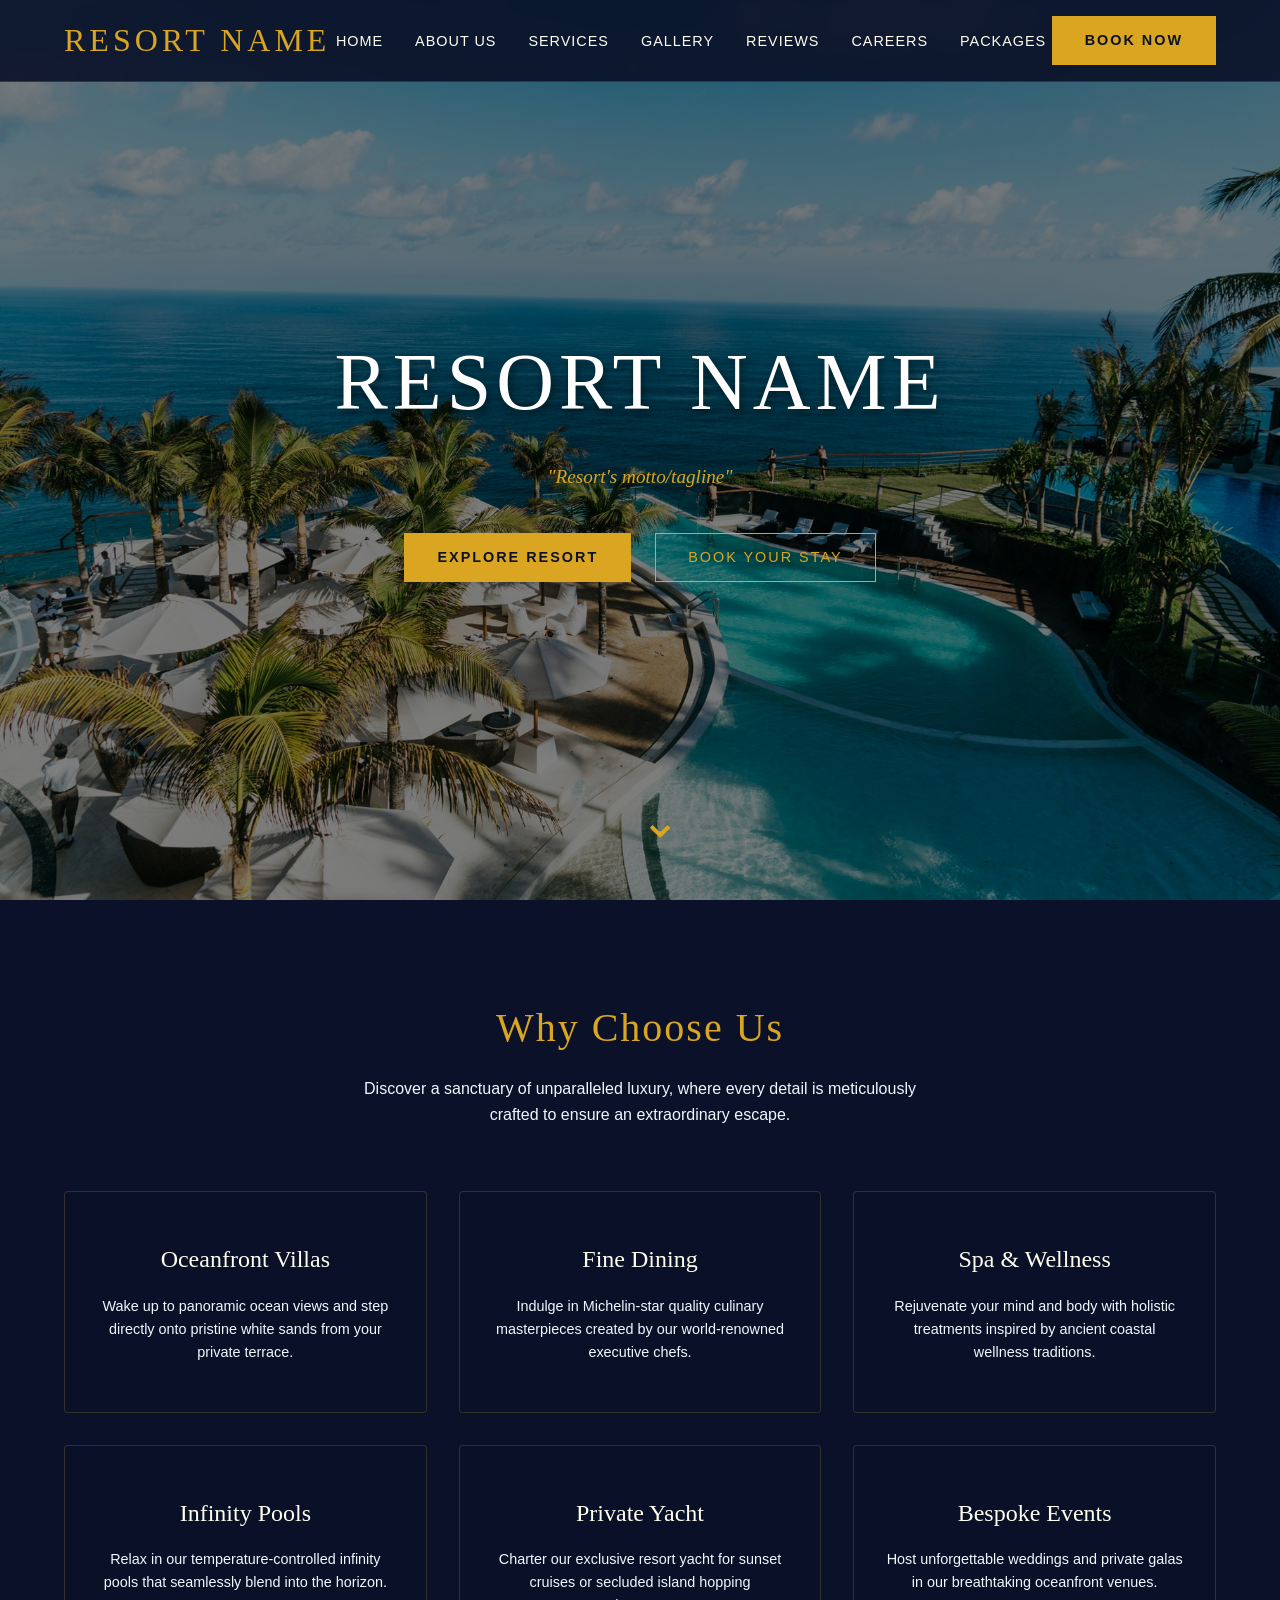
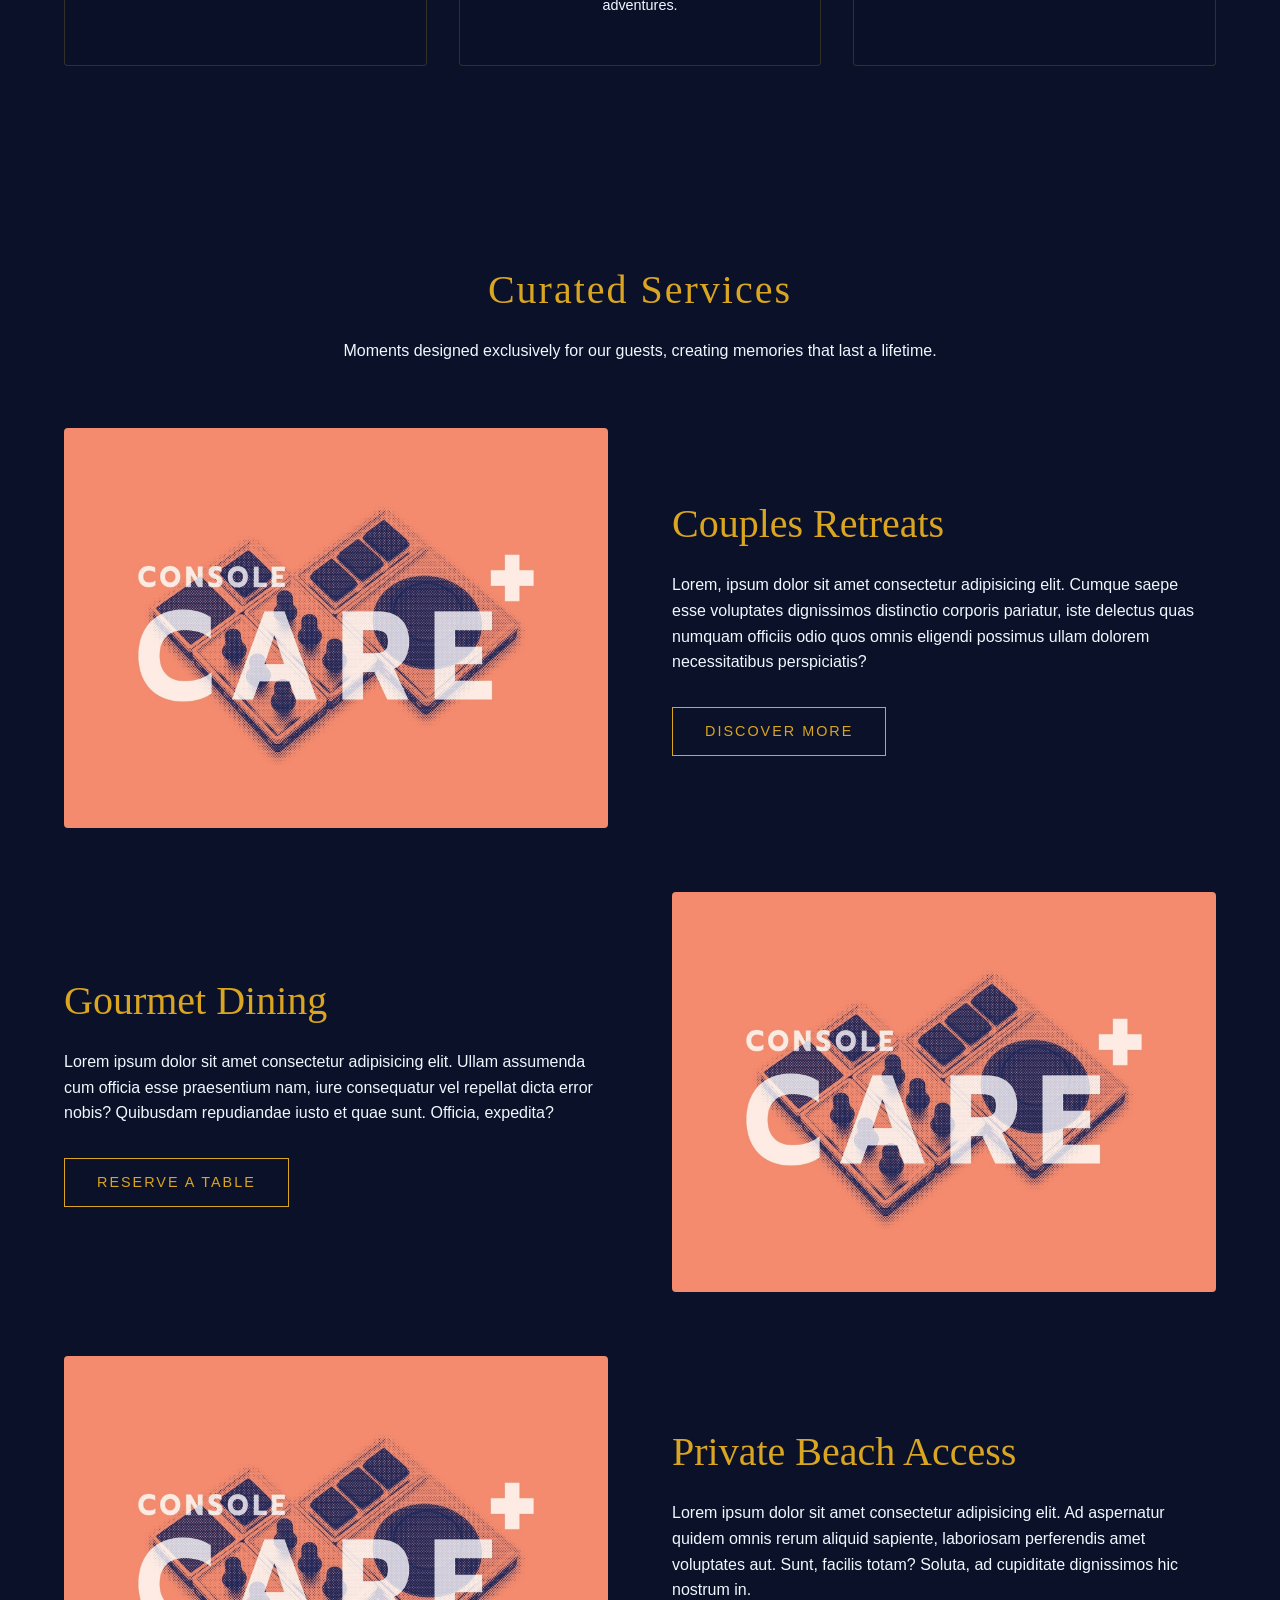
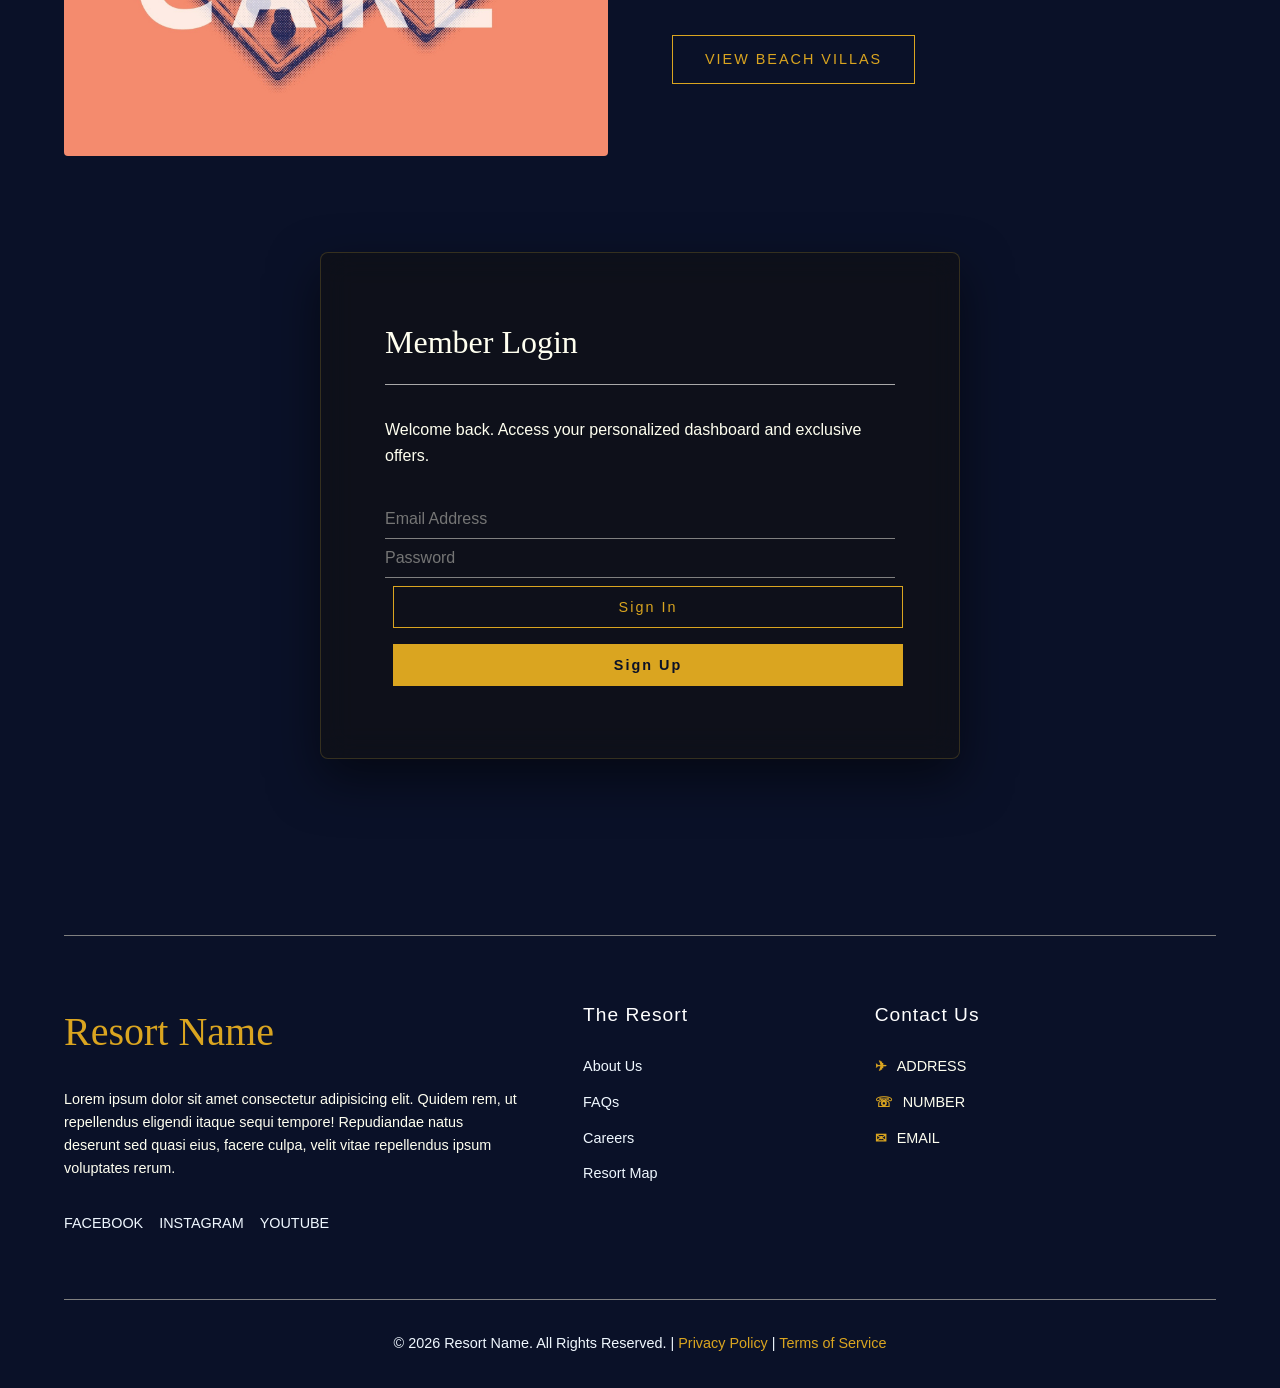
<file: index.html>
<!DOCTYPE html>
<html lang="en">
<head>
    <meta charset="UTF-8">
    <meta name="viewport" content="width=device-width, initial-scale=1.0">
    <title>Luxury Resort</title>
    <link rel="stylesheet" href="styles.css">
</head>
<body>

    <header id="header">
        <div class="nav-container">
            <a href="#" class="logo">RESORT NAME</a>
            <ul class="nav-links">
                <li><a href="index.html">HOME</a></li>
                <li><a href="#">ABOUT US</a></li>
                <li><a href="services.html">SERVICES</a></li>
                <li><a href="#">GALLERY</a></li>
                <li><a href="#">REVIEWS</a></li>
                <li><a href="#">CAREERS</a></li>
                <li><a href="#">PACKAGES</a></li>
            </ul>
            <a href="#book" class="btn btn-gold">BOOK NOW</a>
            <h1 class="triple-bar">≡</h1>
        </div>
    </header>

    <main>
        <section id="home" class="hero">
            <div class="hero-slides">
                <div class="slide active" style="background-image: url('images/slide-image-1.jpg');"></div>
                <div class="slide" style="background-image: url('images/slide-image-2.jpg');"></div>
                <div class="slide" style="background-image: url('images/slide-image-3.jpg');"></div>
            </div>
            
            <div class="hero-content fade-up">
                <h1>RESORT NAME</h1>
                <p>"Resort's motto/tagline"</p>
                <div class="hero-btns">
                    <a href="#services" class="btn btn-gold">EXPLORE RESORT</a>
                    <a href="#book" class="btn btn-outline">BOOK YOUR STAY</a>
                </div>
            </div>
            
            <a href="#about" class="scroll-arrow">⌄</a>
        </section>

        <section id="about" class="highlights">
            <div class="container">
                <h2 class="section-title fade-up">Why Choose Us</h2>
                <p class="section-subtitle fade-up">Discover a sanctuary of unparalleled luxury, where every detail is meticulously crafted to ensure an extraordinary escape.</p>
                
                <div class="grid-cards">
                    <div class="card fade-up">
                        <h3>Oceanfront Villas</h3>
                        <p>Wake up to panoramic ocean views and step directly onto pristine white sands from your private terrace.</p>
                    </div>
                    <div class="card fade-up">
                        <h3>Fine Dining</h3>
                        <p>Indulge in Michelin-star quality culinary masterpieces created by our world-renowned executive chefs.</p>
                    </div>
                    <div class="card fade-up">
                        <h3>Spa & Wellness</h3>
                        <p>Rejuvenate your mind and body with holistic treatments inspired by ancient coastal wellness traditions.</p>
                    </div>
                    <div class="card fade-up">
                        <h3>Infinity Pools</h3>
                        <p>Relax in our temperature-controlled infinity pools that seamlessly blend into the horizon.</p>
                    </div>
                    <div class="card fade-up">
                        <h3>Private Yacht</h3>
                        <p>Charter our exclusive resort yacht for sunset cruises or secluded island hopping adventures.</p>
                    </div>
                    <div class="card fade-up">
                        <h3>Bespoke Events</h3>
                        <p>Host unforgettable weddings and private galas in our breathtaking oceanfront venues.</p>
                    </div>
                </div>
            </div>
        </section>

        <section id="services" style="background-color: var(--navy-blue-shade);">
            <div class="container">
                <h2 class="section-title fade-up">Curated Services</h2>
                <p class="section-subtitle fade-up">Moments designed exclusively for our guests, creating memories that last a lifetime.</p>
                
                <div class="services-wrap">
                    <div class="services-row fade-up">
                        <div class="services-image">
                            <img src="images/sample.jpeg" alt="Couples Retreat">
                        </div>
                        <div class="services-content">
                            <h3>Couples Retreats</h3>
                            <p>Lorem, ipsum dolor sit amet consectetur adipisicing elit. Cumque saepe esse voluptates dignissimos distinctio corporis pariatur, iste delectus quas numquam officiis odio quos omnis eligendi possimus ullam dolorem necessitatibus perspiciatis?</p>
                            <a href="#" class="btn btn-outline">DISCOVER MORE</a>
                        </div>
                    </div>
                    
                    <div class="services-row fade-up">
                        <div class="services-image">
                            <img src="images/sample.jpeg" alt="Gourmet Dining">
                        </div>
                        <div class="services-content">
                            <h3>Gourmet Dining</h3>
                            <p>Lorem ipsum dolor sit amet consectetur adipisicing elit. Ullam assumenda cum officia esse praesentium nam, iure consequatur vel repellat dicta error nobis? Quibusdam repudiandae iusto et quae sunt. Officia, expedita?</p>
                            <a href="#" class="btn btn-outline">RESERVE A TABLE</a>
                        </div>
                    </div>
                    
                    <div class="services-row fade-up">
                        <div class="services-image">
                            <img src="images/sample.jpeg" alt="Private Beach">
                        </div>
                        <div class="services-content">
                            <h3>Private Beach Access</h3>
                            <p>Lorem ipsum dolor sit amet consectetur adipisicing elit. Ad aspernatur quidem omnis rerum aliquid sapiente, laboriosam perferendis amet voluptates aut. Sunt, facilis totam? Soluta, ad cupiditate dignissimos hic nostrum in.</p>
                            <a href="#" class="btn btn-outline">VIEW BEACH VILLAS</a>
                        </div>
                    </div>
                </div>
            </div>
        </section>

        <section class="membership">
                <div class="membership-box fade-up">                   
                    <div class="member-card">
                        <h3>Member Login</h3>
                        <p style="margin-bottom: 2rem;">Welcome back. Access your personalized dashboard and exclusive offers.</p>
                        <form action="#">
                            <input type="email" id="signin-email" placeholder="Email Address" required>
                            <input type="password" id="signin-password" placeholder="Password" required>
                            <button type="submit" class="btn btn-outline">Sign In</button>
                            <button type="button" class="btn btn-gold">Sign Up</button>
                        </form>
                    </div>
                </div>
        </section>

    </main>



    <footer>
        <div class="container" style="padding-bottom: 0;">
            <div class="footer-grid fade-up">
                <div class="footer-col">
                    <a href="#" class="footer-logo serif">Resort Name</a>
                    <p style="color: var(--text-light); margin-bottom: 1rem;">Lorem ipsum dolor sit amet consectetur adipisicing elit. Quidem rem, ut repellendus eligendi itaque sequi tempore! Repudiandae natus deserunt sed quasi eius, facere culpa, velit vitae repellendus ipsum voluptates rerum.</p>
                    <div class="social-links">
                        <a href="#">FACEBOOK</i></a>
                        <a href="#">INSTAGRAM</i></a>
                        <a href="#">YOUTUBE</i></a>
                    </div>
                </div>
                
                <div class="footer-col">
                    <h4>The Resort</h4>
                    <ul>
                        <li><a href="#">About Us</a></li>
                        <li><a href="#">FAQs</a></li>
                        <li><a href="#">Careers</a></li>
                        <li><a href="#">Resort Map</a></li>
                    </ul>
                </div>
                                
                <div class="footer-col">
                    <h4>Contact Us</h4>
                    <ul style="color: var(--text-light);">
                        <li><b>✈</b>ADDRESS</li>
                        <li><b>☏</b>NUMBER</li>    <!-- to be added later -->
                        <li><b>✉</b>EMAIL</li>
                    </ul>
                </div>
            </div>
            
            <div class="footer-bottom">
                <p>&copy; 2026 Resort Name. All Rights Reserved. | <a href="#" style="color: goldenrod;">Privacy Policy</a> | <a href="#" style="color: goldenrod;">Terms of Service</a></p>
            </div>
        </div>
    </footer>

    <script src="script.js"></script>
</body>
</html>
</file>
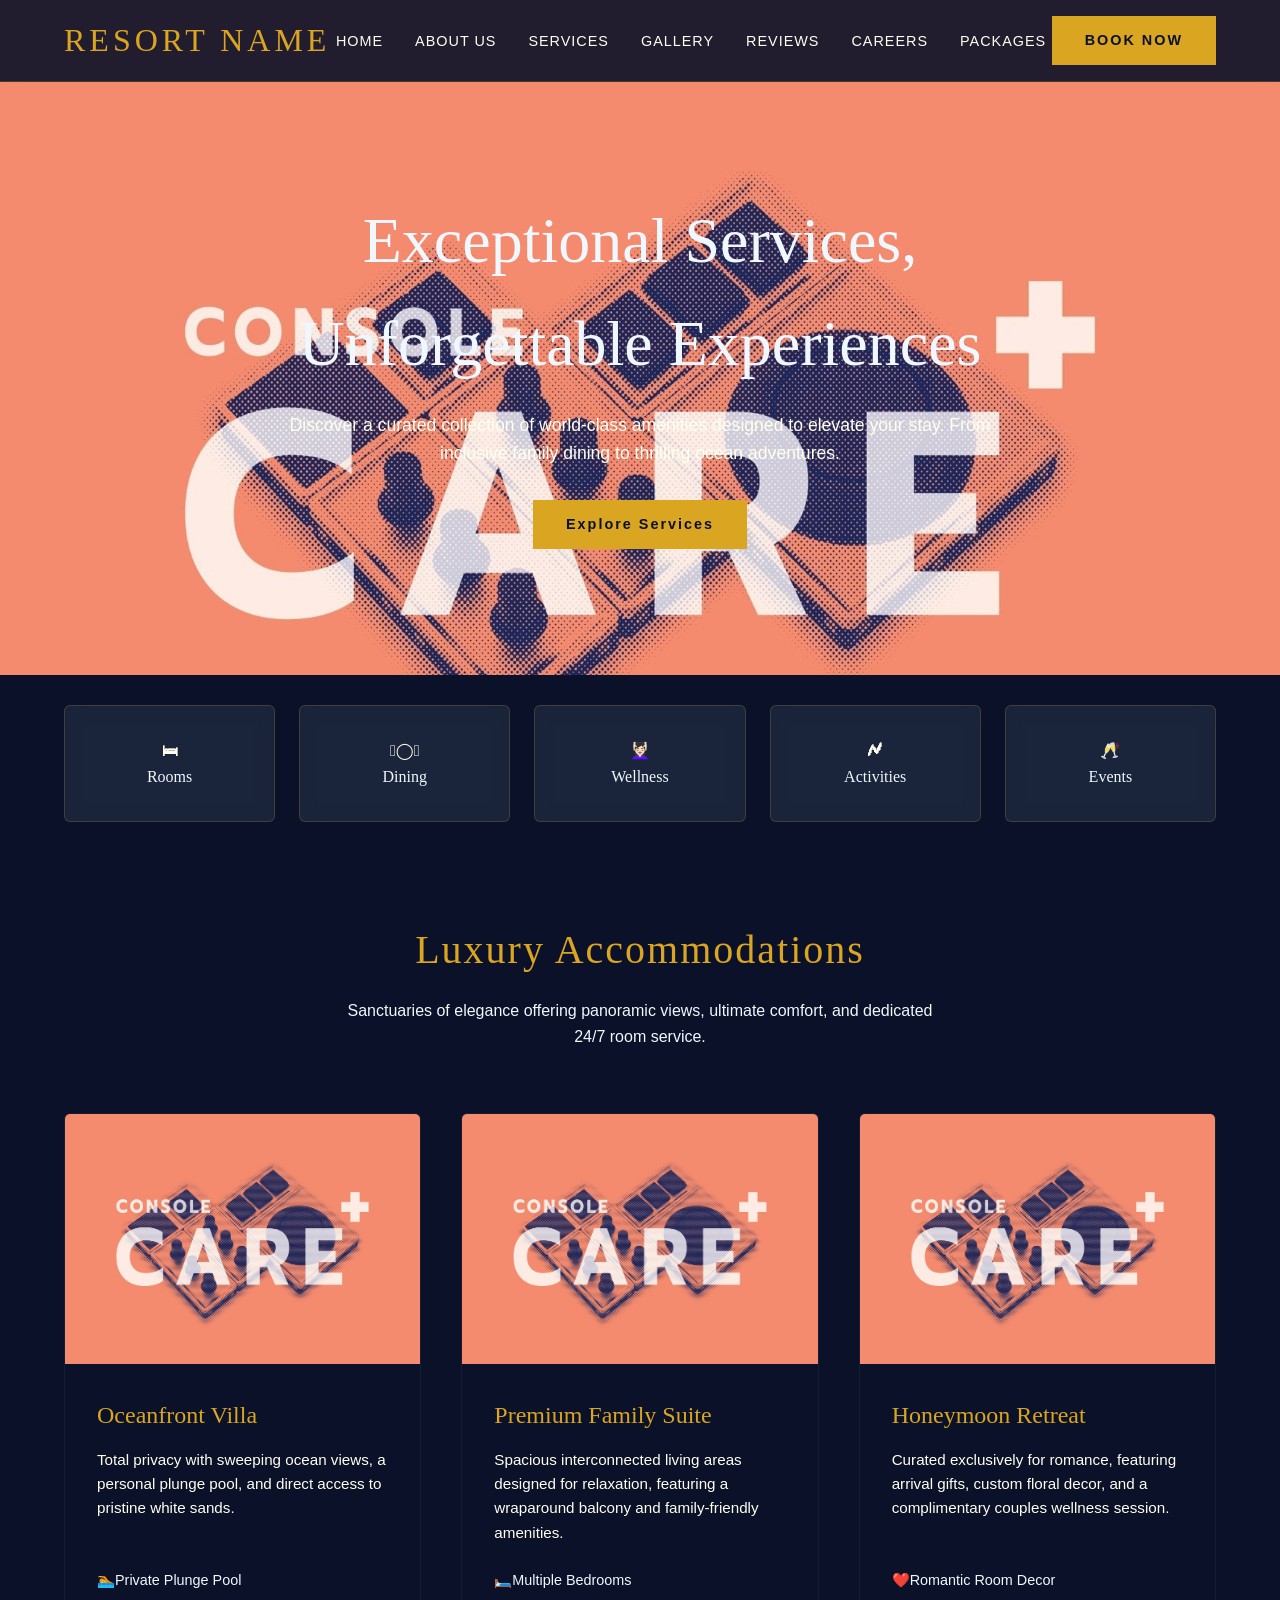
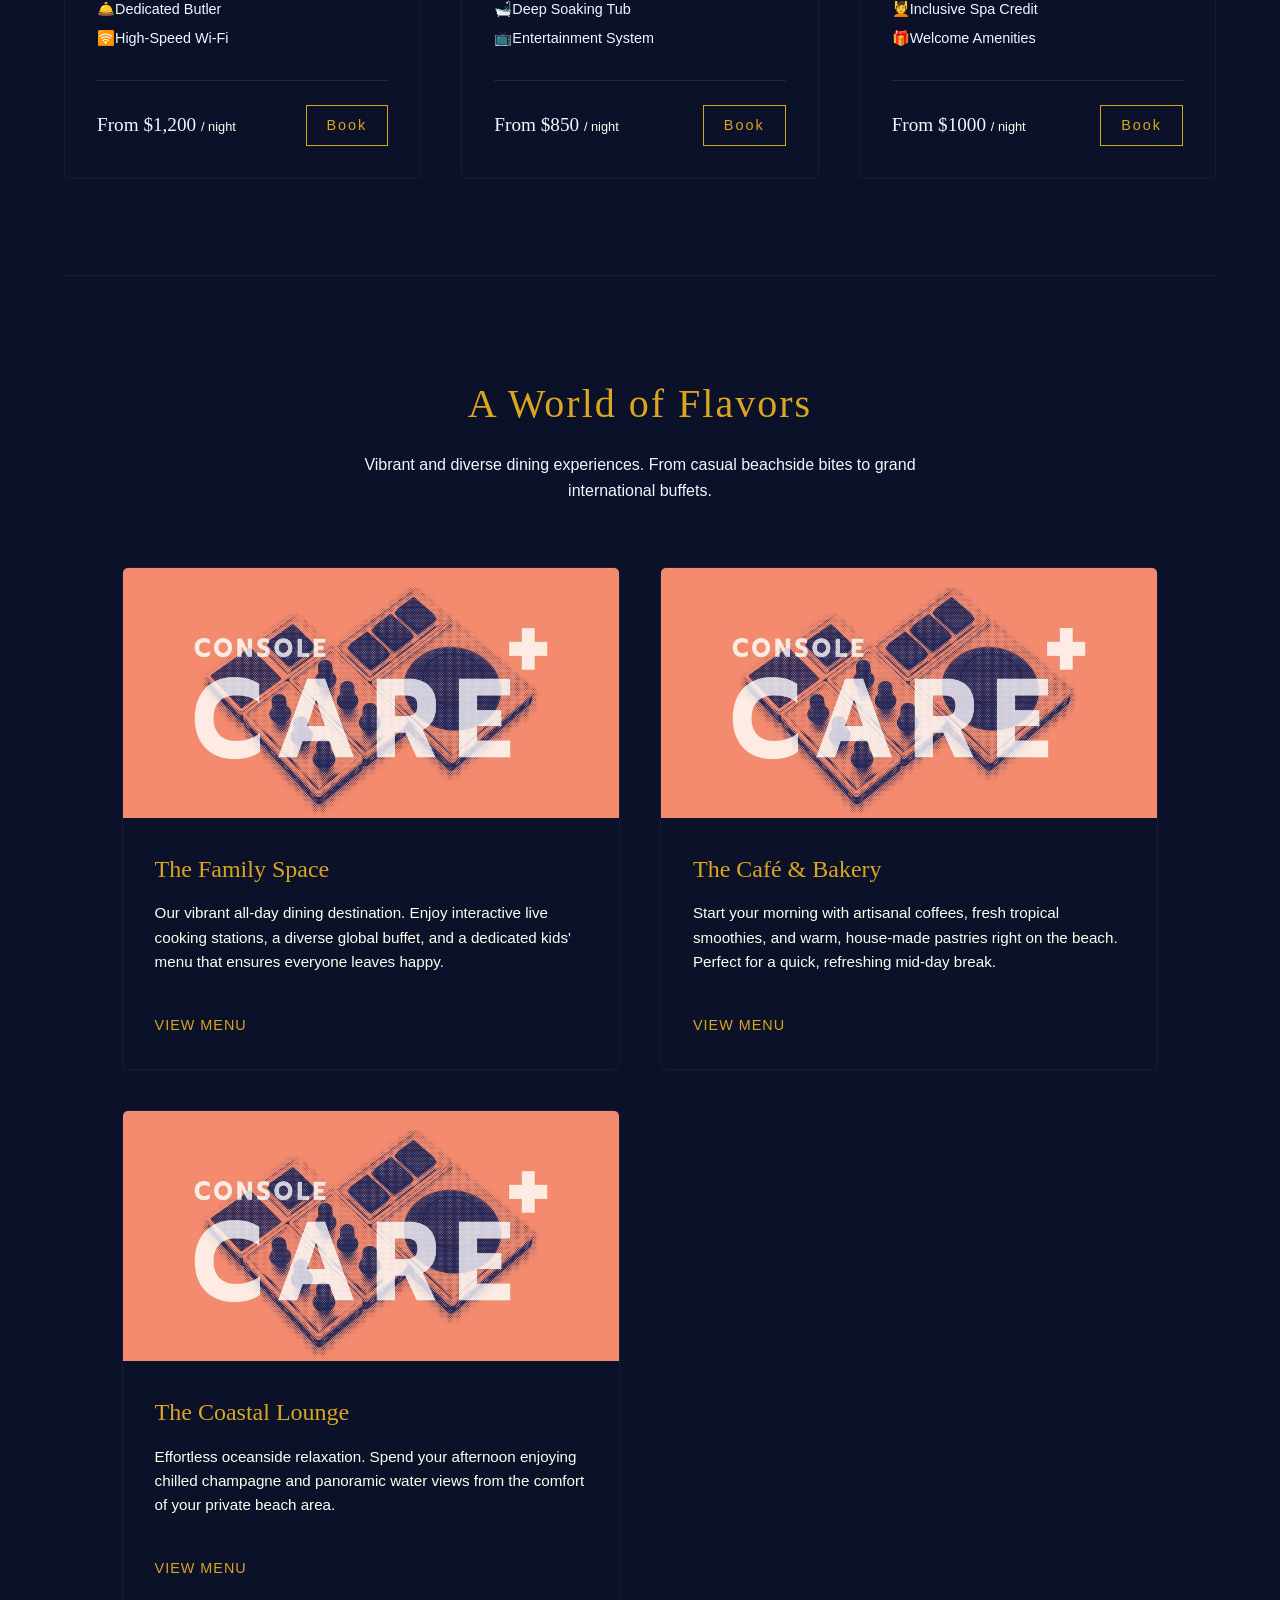
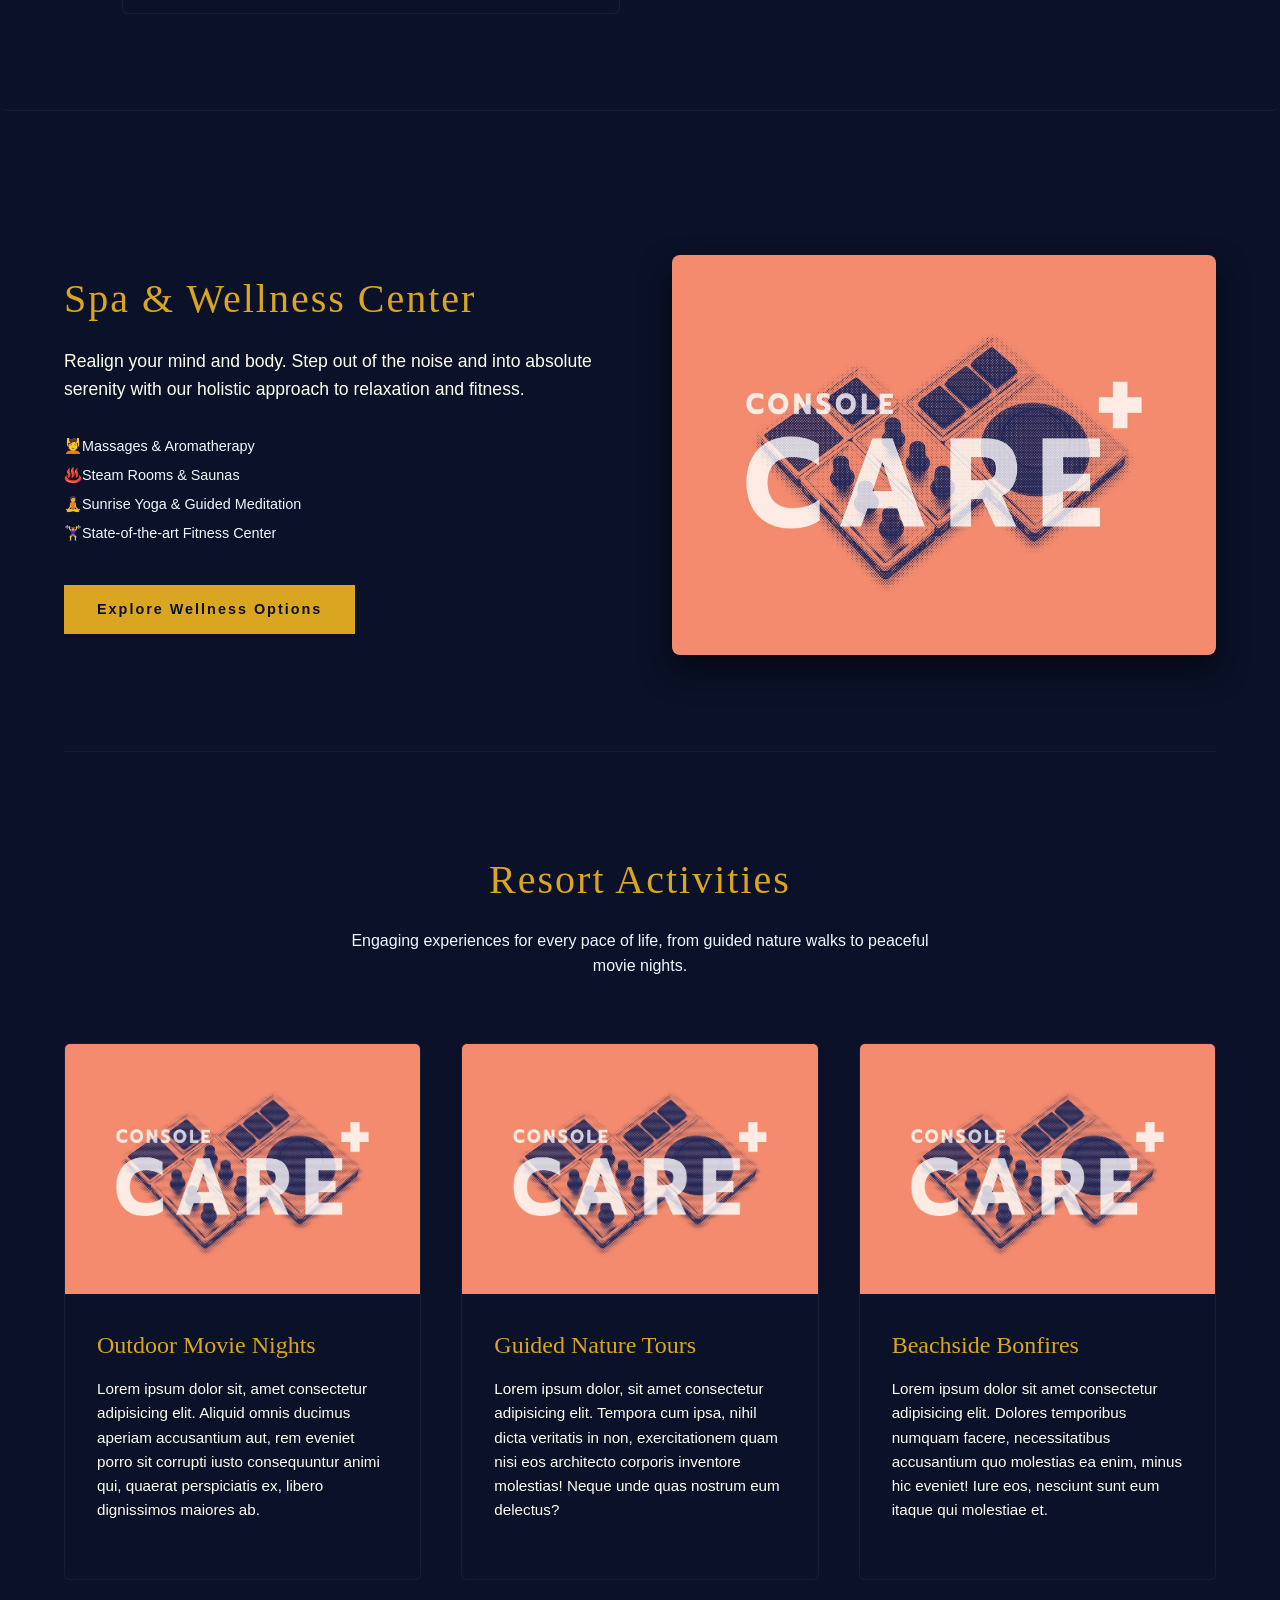
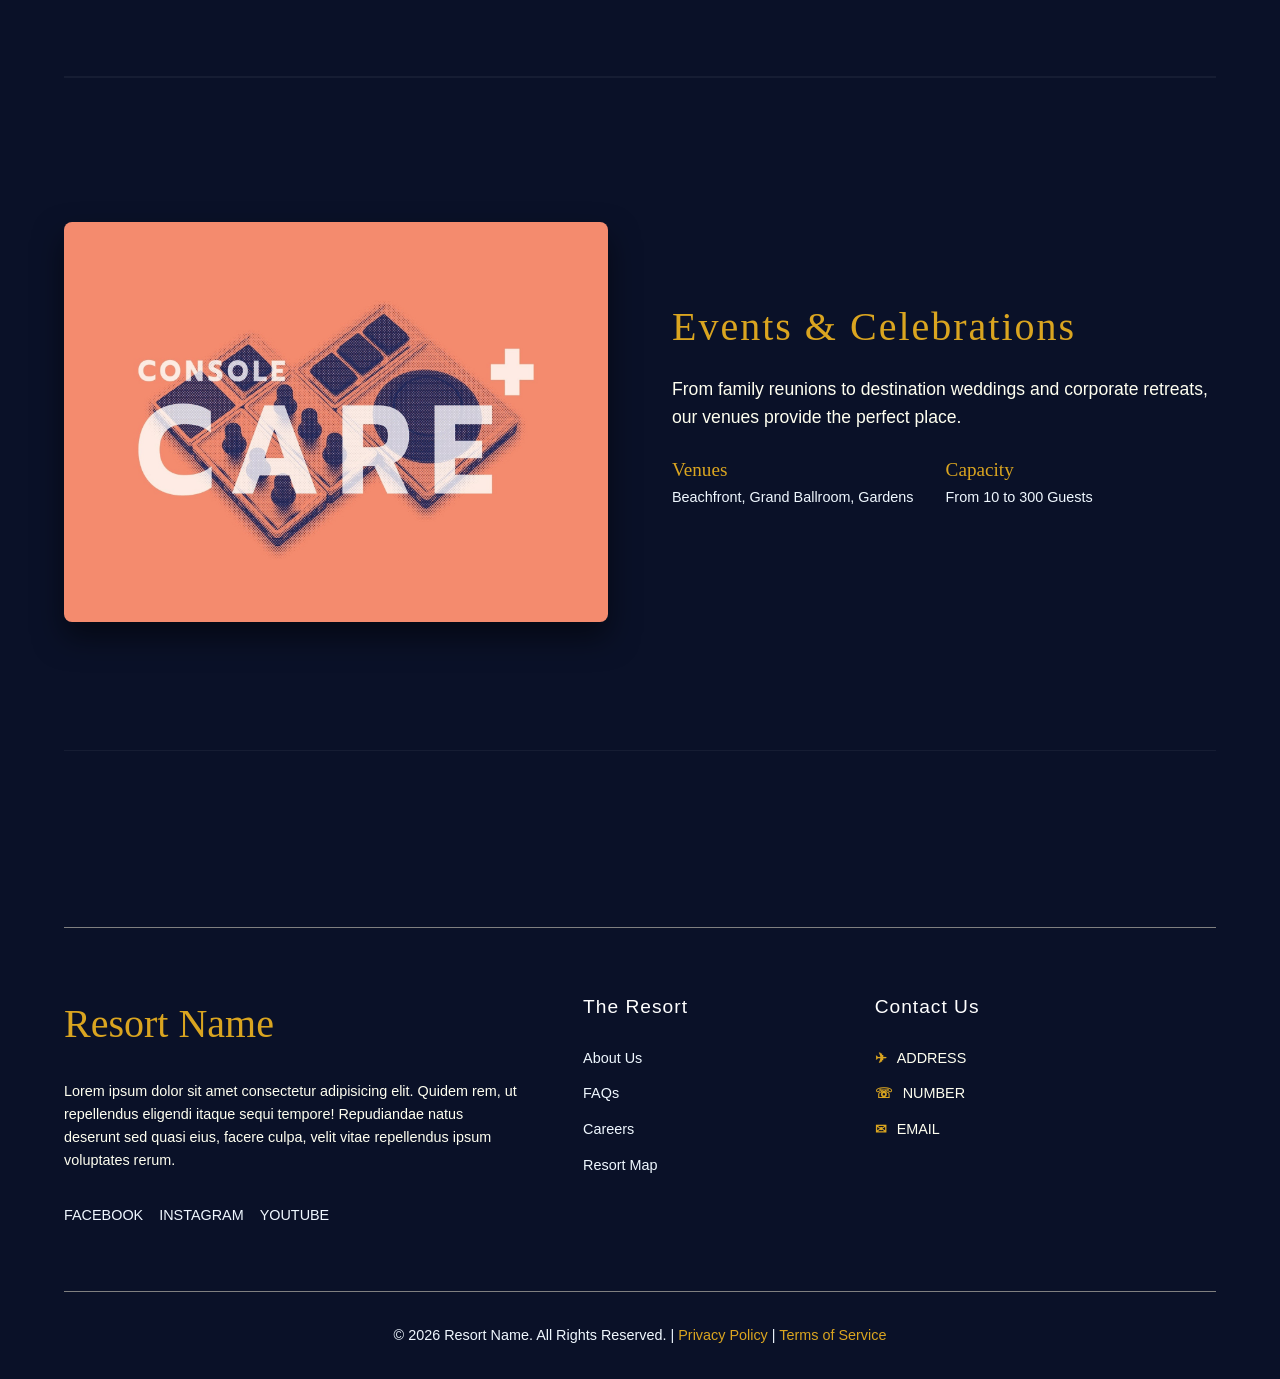
<file: services.html>
<!DOCTYPE html>
<html lang="en">
<head>
    <meta charset="UTF-8">
    <meta name="viewport" content="width=device-width, initial-scale=1.0">
    <title>Luxury Resort</title>
    <link rel="stylesheet" href="styles.css">
</head>
<body>

    <header id="header">
        <div class="nav-container">
            <a href="index.html" class="logo">RESORT NAME</a>
            <ul class="nav-links">
                <li><a href="index.html">HOME</a></li>
                <li><a href="#">ABOUT US</a></li>
                <li><a href="services.html">SERVICES</a></li>
                <li><a href="#">GALLERY</a></li>
                <li><a href="#">REVIEWS</a></li>
                <li><a href="#">CAREERS</a></li>
                <li><a href="#">PACKAGES</a></li>
            </ul>
            <a href="#" class="btn btn-gold">BOOK NOW</a>
            <h1 class="triple-bar">≡</h1>
        </div>
    </header>

    <main>
        <section class="services-hero">
            <div class="services-hero-content fade-up">
                <h1 class="serif">Exceptional Services, Unforgettable Experiences</h1>
                <p>Discover a curated collection of world-class amenities designed to elevate your stay. From inclusive family dining to thrilling ocean adventures.</p>
                <div>
                    <a href="#accommodations" class="btn btn-gold">Explore Services</a>
                </div>
            </div>
        </section>

        <div class="service-nav fade-up">
            <a href="#accommodations" class="service-card">
                <b>🛏</b>
                <h3 class="serif">Rooms</h3>
            </a>
            <a href="#dining" class="service-card">
                <b>𓌉◯𓇋</b>
                <h3 class="serif">Dining</h3>
            </a>
            <a href="#spa" class="service-card">
                <b>💆🏻‍♀️</b>
                <h3 class="serif">Wellness</h3>
            </a>
            <a href="#activities" class="service-card">
                <b>🗲</b>
                <h3 class="serif">Activities</h3>
            </a>
            <a href="#events" class="service-card">
                <b>🥂</b>
                <h3 class="serif">Events</h3>
            </a>
        </div>

        <section id="accommodations" class="service-section container">
            <div class="text-center fade-up">
                <h2 class="section-title">Luxury Accommodations</h2>
                <p class="section-subtitle">Sanctuaries of elegance offering panoramic views, ultimate comfort, and dedicated 24/7 room service.</p>
            </div>

            <div class="grid-3">

                <div class="premium-card fade-up">
                    <div class="card-img-box">
                        <img src="images/sample.jpeg" alt="Oceanfront Villa">
                    </div>
                    <div class="card-content">
                        <h3 class="serif">Oceanfront Villa</h3>
                        <p>Total privacy with sweeping ocean views, a personal plunge pool, and direct access to pristine white sands.</p>
                        <ul class="card-list">
                            <li><b>🏊</b> Private Plunge Pool</li>
                            <li><b>🛎️</b> Dedicated Butler</li>
                            <li><b>🛜</b> High-Speed Wi-Fi</li>
                        </ul>
                        <div class="card-footer">
                            <span style="font-family: Bodoni Moda, serif; font-size: 1.2rem; color: aliceblue;">From $1,200 <span style="font-size: 0.8rem; color: ivory; font-family: Poppins, sans-serif;">/ night</span></span>
                            <a href="#" class="btn btn-outline" style="padding: 8px 20px;">Book</a>
                        </div>
                    </div>
                </div>

                <div class="premium-card fade-up">
                    <div class="card-img-box">
                        <img src="images/sample.jpeg" alt="Premium Suite">
                    </div>
                    <div class="card-content">
                        <h3 class="serif">Premium Family Suite</h3>
                        <p>Spacious interconnected living areas designed for relaxation, featuring a wraparound balcony and family-friendly amenities.</p>
                        <ul class="card-list">
                            <li><b>🛏️</b> Multiple Bedrooms</li>
                            <li><b>🛁</b> Deep Soaking Tub</li>
                            <li><b>📺</b> Entertainment System</li>
                        </ul>
                        <div class="card-footer">
                            <span style="font-family: Bodoni Moda, serif; font-size: 1.2rem; color: aliceblue;">From $850 <span style="font-size: 0.8rem; color: ivory; font-family: Poppins, sans-serif;">/ night</span></span>
                            <a href="#" class="btn btn-outline" style="padding: 8px 20px;">Book</a>
                        </div>
                    </div>
                </div>

                <div class="premium-card fade-up">
                    <div class="card-img-box">
                        <img src="images/sample.jpeg" alt="Honeymoon Package">
                    </div>
                    <div class="card-content">
                        <h3 class="serif">Honeymoon Retreat</h3>
                        <p>Curated exclusively for romance, featuring arrival gifts, custom floral decor, and a complimentary couples wellness session.</p>
                        <ul class="card-list">
                            <li><b>❤️</b> Romantic Room Decor</li>
                            <li><b>💆</b> Inclusive Spa Credit</li>
                            <li><b>🎁</b> Welcome Amenities</li>
                        </ul>
                        <div class="card-footer">
                            <span style="font-family: Bodoni Moda, serif; font-size: 1.2rem; color: aliceblue;">From $1000 <span style="font-size: 0.8rem; color: ivory; font-family: Poppins, sans-serif;">/ night</span></span>
                            <a href="#" class="btn btn-outline" style="padding: 8px 20px;">Book</a>
                        </div>
                    </div>
                </div>
            </div>
        </section>

        <section id="dining" class="service-section container" style="background-color: var(--navy-blue-shade); border-radius: 8px; padding: 6rem 5%; width: 100%; max-width: 100%;">
            <div class="container" style="padding: 0;">
                <div class="text-center fade-up">
                    <h2 class="section-title">A World of Flavors</h2>
                    <p class="section-subtitle">Vibrant and diverse dining experiences. From casual beachside bites to grand international buffets.</p>
                </div>

                <div class="grid-3">
                    <div class="premium-card fade-up">
                        <div class="card-img-box">
                            <img src="images/sample.jpeg" alt="Family Restaurant">
                        </div>
                        <div class="card-content">
                            <h3 class="serif">The Family Space</h3>
                            <p>Our vibrant all-day dining destination. Enjoy interactive live cooking stations, a diverse global buffet, and a dedicated kids' menu that ensures everyone leaves happy.</p>
                            <a href="#" style="color: goldenrod; font-size: 0.9rem; text-transform: uppercase; letter-spacing: 1px; margin-top: 1rem; display: inline-block;">View Menu</a>
                        </div>
                    </div>

                    <div class="premium-card fade-up">
                        <div class="card-img-box">
                            <img src="images/sample.jpeg" alt="Beach Cafe">
                        </div>
                        <div class="card-content">
                            <h3 class="serif">The Café & Bakery</h3>
                            <p>Start your morning with artisanal coffees, fresh tropical smoothies, and warm, house-made pastries right on the beach. Perfect for a quick, refreshing mid-day break.</p>
                            <a href="#" style="color: goldenrod; font-size: 0.9rem; text-transform: uppercase; letter-spacing: 1px; margin-top: 1rem; display: inline-block;">View Menu</a>
                        </div>
                    </div>

                    <div class="premium-card fade-up">
                        <div class="card-img-box">
                            <img src="images/sample.jpeg" alt="Coastal Lounge">
                        </div>
                        <div class="card-content">
                            <h3 class="serif">The Coastal Lounge</h3>
                            <p>Effortless oceanside relaxation. Spend your afternoon enjoying chilled champagne and panoramic water views from the comfort of your private beach area.</p>
                            <a href="#" style="color: goldenrod; font-size: 0.9rem; text-transform: uppercase; letter-spacing: 1px; margin-top: 1rem; display: inline-block;">View Menu</a>
                        </div>
                    </div>
                </div>
            </div>
        </section>

        <section id="spa" class="service-section container">
            <div class="grid-2">
                <div class="fade-up">
                    <h2 class="section-title" style="text-align: left;">Spa & Wellness Center</h2>
                    <p style="color: ivory; margin-bottom: 2rem; font-size: 1.1rem;">Realign your mind and body. Step out of the noise and into absolute serenity with our holistic approach to relaxation and fitness.</p>
                    
                    <ul class="card-list" style="margin-bottom: 2.5rem;">
                        <li><b>💆</b> Massages & Aromatherapy</li>
                        <li><b>♨️</b> Steam Rooms & Saunas</li>
                        <li><b>🧘</b> Sunrise Yoga & Guided Meditation</li>
                        <li><b>🏋️‍♀️</b> State-of-the-art Fitness Center</li>
                    </ul>
                    
                    <a href="#" class="btn btn-gold">Explore Wellness Options</a>
                </div>
                <div class="event-banner fade-up">
                    <img src="images/sample.jpeg" alt="Spa and Wellness Room">
                </div>
            </div>
        </section>

        <section id="activities" class="service-section container">
            <div class="text-center fade-up">
                <h2 class="section-title">Resort Activities</h2>
                <p class="section-subtitle">Engaging experiences for every pace of life, from guided nature walks to peaceful movie nights.</p>
            </div>

            <div class="grid-3">

                <div class="premium-card fade-up">
                    <div class="card-img-box">
                        <img src="images/sample.jpeg" alt="Movie Nights">
                    </div>
                    <div class="card-content">
                        <h3 class="serif">Outdoor Movie Nights</h3>
                        <p>Lorem ipsum dolor sit, amet consectetur adipisicing elit. Aliquid omnis ducimus aperiam accusantium aut, rem eveniet porro sit corrupti iusto consequuntur animi qui, quaerat perspiciatis ex, libero dignissimos maiores ab.</p>
                    </div>
                </div>

                <div class="premium-card fade-up">
                    <div class="card-img-box">
                        <img src="images/sample.jpeg" alt="Nature Tours">
                    </div>
                    <div class="card-content">
                        <h3 class="serif">Guided Nature Tours</h3>
                        <p>Lorem ipsum dolor, sit amet consectetur adipisicing elit. Tempora cum ipsa, nihil dicta veritatis in non, exercitationem quam nisi eos architecto corporis inventore molestias! Neque unde quas nostrum eum delectus?</p>
                    </div>
                </div>

                <div class="premium-card fade-up">
                    <div class="card-img-box">
                        <img src="images/sample.jpeg" alt="Bonfire">
                    </div>
                    <div class="card-content">
                        <h3 class="serif">Beachside Bonfires</h3>
                        <p>Lorem ipsum dolor sit amet consectetur adipisicing elit. Dolores temporibus numquam facere, necessitatibus accusantium quo molestias ea enim, minus hic eveniet! Iure eos, nesciunt sunt eum itaque qui molestiae et.</p>
                    </div>
                </div>
            </div>
        </section>

        <section id="events" class="service-section container" style="border-top: 1px solid rgba(255,255,255,0.05); padding-bottom: 8rem;">
            <div class="grid-2">
                <div class="event-banner fade-up">
                    <img src="images/sample.jpeg" alt="Beachfront Event Setup">
                </div>
                <div class="fade-up">
                    <h2 class="section-title" style="text-align: left;">Events & Celebrations</h2>
                    <p style="color: ivory; margin-bottom: 1.5rem; font-size: 1.1rem;">From family reunions to destination weddings and corporate retreats, our venues provide the perfect place.</p>                    
                    <div style="display: flex; gap: 2rem; margin-bottom: 2.5rem;">
                        <div>
                            <h4 style="color: goldenrod; font-size: 1.2rem;" class="serif">Venues</h4>
                            <p style="color: aliceblue; font-size: 0.9rem;">Beachfront, Grand Ballroom, Gardens</p>
                        </div>
                        <div>
                            <h4 style="color: goldenrod; font-size: 1.2rem;" class="serif">Capacity</h4>
                            <p style="color: aliceblue; font-size: 0.9rem;">From 10 to 300 Guests</p>
                        </div>
                    </div>
                    
                </div>
            </div>
        </section>

    </main>

    <footer>
        <div class="container" style="padding-bottom: 0;">
            <div class="footer-grid fade-up">
                <div class="footer-col">
                    <a href="#" class="footer-logo serif">Resort Name</a>
                    <p style="color: ivory; margin-bottom: 1rem;">Lorem ipsum dolor sit amet consectetur adipisicing elit. Quidem rem, ut repellendus eligendi itaque sequi tempore! Repudiandae natus deserunt sed quasi eius, facere culpa, velit vitae repellendus ipsum voluptates rerum.</p>
                    <div class="social-links">
                        <a href="#">FACEBOOK</b></a>
                        <a href="#">INSTAGRAM</b></a>
                        <a href="#">YOUTUBE</b></a>
                    </div>
                </div>
                
                <div class="footer-col">
                    <h4>The Resort</h4>
                    <ul>
                        <li><a href="#">About Us</a></li>
                        <li><a href="#">FAQs</a></li>
                        <li><a href="#">Careers</a></li>
                        <li><a href="#">Resort Map</a></li>
                    </ul>
                </div>
                                
                <div class="footer-col">
                    <h4>Contact Us</h4>
                    <ul style="color: ivory;">
                        <li><b>✈</b>ADDRESS</li>
                        <li><b>☏</b>NUMBER</li>    <!-- to be added later -->
                        <li><b>✉</b>EMAIL</li>
                    </ul>
                </div>
            </div>
            
            <div class="footer-bottom">
                <p>&copy; 2026 Resort Name. All Rights Reserved. | <a href="#" style="color: goldenrod;">Privacy Policy</a> | <a href="#" style="color: goldenrod;">Terms of Service</a></p>
            </div>
        </div>
    </footer>

    <script src="script.js"></script>
</body>
</html>
</file>
<file: styles.css>
:root {
    --navy-blue-shade: #0A1128;
    --glass-bg: rgba(10, 17, 40, 0.6);
    --glass-border: rgba(212, 175, 55, 0.2);
    --transition: all 0.4s ease-out;
}

* {
    margin: 0;
    padding: 0;
    box-sizing: border-box;
}

body {
    font-family: Poppins, sans-serif;
    background-color: var(--navy-blue-shade);
    color: ivory;
    line-height: 1.6;
    overflow-x: hidden;
    scroll-behavior: smooth;
}

h1, h2, h3, h4, .serif {
    font-family: Bodoni Moda, serif;
    font-weight: 400;
}

a { 
    text-decoration: none; 
    color: inherit; 
}

ul { 
    list-style: none; 
}
img { 
    max-width: 100%; 
    height: auto; 
    display: block; }

/* Common section containers */
.section-title {
    text-align: center;
    font-size: 2.5rem;
    color: goldenrod;
    margin-bottom: 1rem;
    letter-spacing: 2px;
}
.section-subtitle {
    text-align: center;
    max-width: 600px;
    margin: 0 auto 4rem;
    color: aliceblue;
    font-weight: 300;
}
.container {
    width: 90%;
    max-width: 1400px;
    margin: 0 auto;
    padding: 6rem 0;
}

/* Buttons */
.btn {
    display: inline-block;
    padding: 12px 32px;
    font-family: Poppins, sans-serif;
    font-size: 0.9rem;
    letter-spacing: 2px;
    border: 1px solid goldenrod;
    transition: var(--transition);
    position: relative;
    overflow: hidden;
    z-index: 1;
}
.btn-gold {
    background-color: goldenrod;
    color: var(--navy-blue-shade);
    font-weight: 600;
}
.btn-gold:hover {
    background-color: darkgoldenrod;
    border-color: darkgoldenrod;
}
.btn-outline {
    background-color: transparent;
    color: goldenrod;
}
.btn-outline:hover {
    background-color: goldenrod;
    color: var(--navy-blue-shade);
}

/* Fade up animation */
.fade-up {
    opacity: 0;
    transform: translateY(40px);
    transition: opacity 0.8s ease-out, transform 0.8s ease-out;
}
.fade-up.visible {
    opacity: 1;
    transform: translateY(0);
}

/* Header bar */
header {
    position: fixed;
    top: 0;
    width: 100%;
    z-index: 1000;
    transition: var(--transition);
    background: rgba(10, 17, 40, 0.9);
    backdrop-filter: blur(10px);
    padding: 15px 0;
    border-bottom: 1px solid var(--glass-border);
}
.nav-container {
    display: flex;
    justify-content: space-between;
    align-items: center;
    width: 90%;
    max-width: 1400px;
    margin: 0 auto;
}
.logo {
    font-family: Bodoni Moda, serif;
    font-size: 2rem;
    color: goldenrod;
    letter-spacing: 4px;
}
.nav-links {
    display: flex;
    gap: 2rem;
}
.nav-links a {
    font-size: 0.9rem;
    letter-spacing: 1px;
    position: relative;
    transition: var(--transition);
}
.nav-links a:hover { 
    color: goldenrod; 
}

.triple-bar { 
    display: none; 
    font-size: 3.5rem; 
    color: goldenrod; 
}

/* Hero Section */
.hero {
    position: relative;
    height: 100vh;
    display: flex;
    align-items: center;
    justify-content: center;
    text-align: center;
    overflow: hidden;
}
.hero-slides {
    position: absolute;
    top: 0; left: 0; width: 100%; height: 100%;
    z-index: -2;
}
.slide {
    position: absolute;
    top: 0; left: 0; width: 100%; height: 100%;
    opacity: 0;
    transition: opacity 1.5s ease-in-out;
    background-size: cover;
    background-position: center;
    filter: brightness(50%);
}
.slide.active { 
    opacity: 1; animation: subtleZoom 10s infinite alternate; 
}

@keyframes subtleZoom {
    0% { transform: scale(1); }
    100% { transform: scale(1.05); }
}

.hero-content h1 {
    font-size: 5rem;
    color: white;
    margin-bottom: 1rem;
    letter-spacing: 5px;
    text-shadow: 2px 4px 10px rgba(0,0,0,0.5);
}
.hero-content p {
    font-size: 1.2rem;
    color: goldenrod;
    font-style: italic;
    margin-bottom: 2.5rem;
    font-family: Bodoni Moda, serif;
}
.hero-btns {
    display: flex;
    gap: 1.5rem;
    justify-content: center;
}
.scroll-arrow {
    position: absolute;
    bottom: 40px;
    left: 50%;
    font-size: 3rem;
    color: goldenrod;
}


/* Highlights Section */
.highlights { 
    background-color: var(--navy-blue-shade); 
}
.grid-cards {
    display: grid;
    grid-template-columns: repeat(auto-fit, minmax(350px, 1fr));
    gap: 2rem;
}
.card {
    background: var(--glass-bg);
    border: 1px solid var(--glass-border);
    padding: 3rem 2rem;
    text-align: center;
    transition: var(--transition);
    border-radius: 4px;
    position: relative;
    overflow: hidden;
}

.card:hover {
    transform: translateY(-10px);
    border-color: goldenrod;
    box-shadow: 0 15px 30px rgba(0,0,0,0.4);
}
.card:hover::before { opacity: 1; }

.card h3 {
    font-size: 1.5rem;
    margin-bottom: 1rem;
}
.card p {
    font-size: 0.9rem;
    color: aliceblue;
}

/* services */
.services-wrap {
    display: flex;
    flex-direction: column;
    gap: 4rem;
}
.services-row {
    display: flex;
    align-items: center;
    gap: 4rem;
}
.services-row:nth-child(even) {
    flex-direction: row-reverse;
}
.services-image {
    flex: 1;
    position: relative;
    overflow: hidden;
    border-radius: 4px;
}
.services-image img {
    width: 100%;
    height: 400px;
    object-fit: cover;
    transition: transform 0.8s ease;
}
.services-row:hover .services-image img { transform: scale(1.05); }
.services-content { flex: 1; }
.services-content h3 {
    font-size: 2.5rem;
    color: goldenrod;
    margin-bottom: 1rem;
}
.services-content p {
    color: aliceblue;
    margin-bottom: 2rem;
}

/* Sign in  */
.membership {
    background-color: var(--navy-blue-shade);
    position: relative;
    display: flex;
    justify-content: center;
    width: 100%;
}
.membership-box {
    display: flex;
    justify-content: center;
    width: 50%;
    background: rgba(18, 18, 18, 0.6);
    backdrop-filter: blur(15px);
    border: 1px solid var(--glass-border);
    padding: 4rem;
    border-radius: 8px;
    box-shadow: 0 20px 50px rgba(0,0,0,0.5);
}
.member-card h3 {
    font-size: 2rem;
    margin-bottom: 2rem;
    color: var(--gold);
    border-bottom: 1px solid darkgray;
    padding-bottom: 1rem;
}
form input {
    width: 100%;
    background: transparent;
    border: none;
    border-bottom: 1px solid gray;
    color: ivory;
    padding: 10px 0;
    font-size: 1rem;
    font-family: Poppins, sans-serif;
    outline: none;
    transition: var(--transition);
}

form button {
    width: 100%; 
    margin: 0.5rem;
}


/* Footer */
footer {
    background-color: var(--navy-blue-shade);
    padding: 5rem 0 2rem;
    font-size: 0.9rem;
}
.footer-grid {
    display: grid;
    grid-template-columns: 2fr 1fr 1.5fr;
    gap: 4rem;
    margin-bottom: 4rem;
    padding-top: 4rem;
    border-top: 1px solid gray;
}
.footer-logo {
    font-size: 2.5rem;
    color: goldenrod;
    margin-bottom: 1.5rem;
    display: inline-block;
}
.footer-col h4 {
    font-size: 1.2rem;
    margin-bottom: 1.5rem;
    color: white;
    font-family: Poppins, sans-serif;
    letter-spacing: 1px;
}
.footer-col ul li { 
    margin-bottom: 0.8rem; 
}
.footer-col ul li b { 
    color: goldenrod; 
    margin-right: 10px;
}
.footer-col ul a {
    color: aliceblue;
    transition: var(--transition);
}
.footer-col ul a:hover { 
    color: goldenrod; 
}
.social-links {
    display: flex;
    gap: 1rem;
    margin-top: 2rem;
}
.social-links a {
    transition: var(--transition);
    color: aliceblue;

}
.social-links a:hover {
    color: goldenrod;
    transform: translateY(-5px);
}
.footer-bottom {
    text-align: center;
    padding-top: 2rem;
    border-top: 1px solid gray;
    color: aliceblue;
}

/* Services webpage  */

.services-hero {
    position: relative;
    height: 75vh;
    display: flex;
    align-items: center;
    justify-content: center;
    text-align: center;
    background: url(images/sample.jpeg) center/cover no-repeat;
    background-attachment: fixed;
}
.services-hero-content {
    position: relative;
    z-index: 1;
    max-width: 800px;
    padding: 0 20px;
    margin-top: 4rem;
}
.services-hero-content h1 {
    font-size: 4rem;
    color: aliceblue;
    margin-bottom: 1rem;
}
.services-hero-content p {
    color: ivory;
    font-size: 1.1rem;
    margin-bottom: 2rem;
}
.services-hero-content div {
    display: flex; 
    gap: 1rem; 
    justify-content: center;
}
.service-nav {
    display: grid;
    grid-template-columns: repeat(auto-fit, minmax(180px, 1fr));
    gap: 1.5rem;
    padding: 0 5%;
    margin-top: -50px;
    position: relative;
    z-index: 10;
}
.service-card {
    background: rgba(198, 239, 245, 0.088);
    backdrop-filter: blur(10px);
    border: 1px solid var(--glass-border);
    padding: 2rem 1rem;
    text-align: center;
    border-radius: 6px;
    transition: var(--transition);
    margin-top: 5rem;
}
.service-card:hover {
    transform: translateY(-10px);
    border-color: goldenrod;
    background: var(--navy-blue-shade);
    box-shadow: 0 10px 25px rgba(0,0,0,0.5);
}
.service-card i {
    font-size: 2rem;
    color: goldenrod;
    margin-bottom: 1rem;
    transition: transform 0.3s ease;
}
.service-card:hover i { 
    transform: scale(1.1); 
}
.service-card h3 { 
    font-size: 1rem; 
    color: aliceblue; 
}
.service-section {
    padding: 6rem 0;
    border-bottom: 1px solid rgba(253, 251, 247, 0.05);
}
.grid-2 {
    display: grid;
    grid-template-columns: 1fr 1fr;
    gap: 4rem;
    align-items: center;
    margin-top: 3rem;
}
.grid-3 {
    display: grid;
    grid-template-columns: repeat(auto-fit, minmax(320px, 1fr));
    gap: 2.5rem;
    margin-top: 3rem;
}

.premium-card {
    background: var(--navy-blue-shade);
    border-radius: 6px;
    overflow: hidden;
    border: 1px solid rgba(255,255,255,0.05);
    transition: var(--transition);
    display: flex;
    flex-direction: column;
    height: 100%;
}
.premium-card:hover {
    transform: translateY(-8px);
    border-color: var(--glass-border);
    box-shadow: 0 15px 35px rgba(0,0,0,0.4);
}
.card-img-box {
    position: relative;
    height: 250px;
    overflow: hidden;
}
.card-img-box img {
    width: 100%;
    height: 100%;
    object-fit: cover;
    transition: transform 0.8s ease;
}
.premium-card:hover .card-img-box img {
    transform: scale(1.1);
}
.card-content {
    padding: 2rem;
    flex-grow: 1;
    display: flex;
    flex-direction: column;
}
.card-content h3 { 
    font-size: 1.5rem; 
    color: goldenrod; 
    margin-bottom: 0.8rem; 
}
.card-content p { 
    color: ivory; 
    font-size: 0.95rem; 
    margin-bottom: 1.5rem; 
    flex-grow: 1; 
}

.card-list { 
    list-style: none; 
    margin-bottom: 1.5rem; 
    font-size: 0.9rem; 
    color: aliceblue; 
}
.card-list li { 
    margin-bottom: 6px; 
    display: flex; 
    align-items: center; 
}
.card-list i { 
    color: goldenrod; 
    width: 25px; 
    font-size: 1rem; }

.card-footer {
    border-top: 1px solid rgba(255,255,255,0.1);
    padding-top: 1.5rem;
    display: flex;
    justify-content: space-between;
    align-items: center;
}

.event-banner {
    border-radius: 8px;
    overflow: hidden;
    box-shadow: 0 15px 30px rgba(0,0,0,0.5);
    position: relative;
}
.event-banner img {
    width: 100%;
    height: 100%;
    min-height: 400px;
    object-fit: cover;
}


/* For different devices */
@media (max-width: 1024px) {
    .hero-content h1 { font-size: 4rem; }
    .footer-grid { grid-template-columns: 1fr 1fr; }
}
@media (max-width: 768px) {
    .nav-links, .nav-btn { display: none; }
    .triple-bar { display: block; }
    .hero-content h1 { font-size: 3rem; }
    .hero-btns { flex-direction: column; }
    .service-row, .service-row:nth-child(even) { flex-direction: column; text-align: center; gap: 2rem; }
    .footer-grid { grid-template-columns: 1fr; gap: 2rem; }
}
</file>
